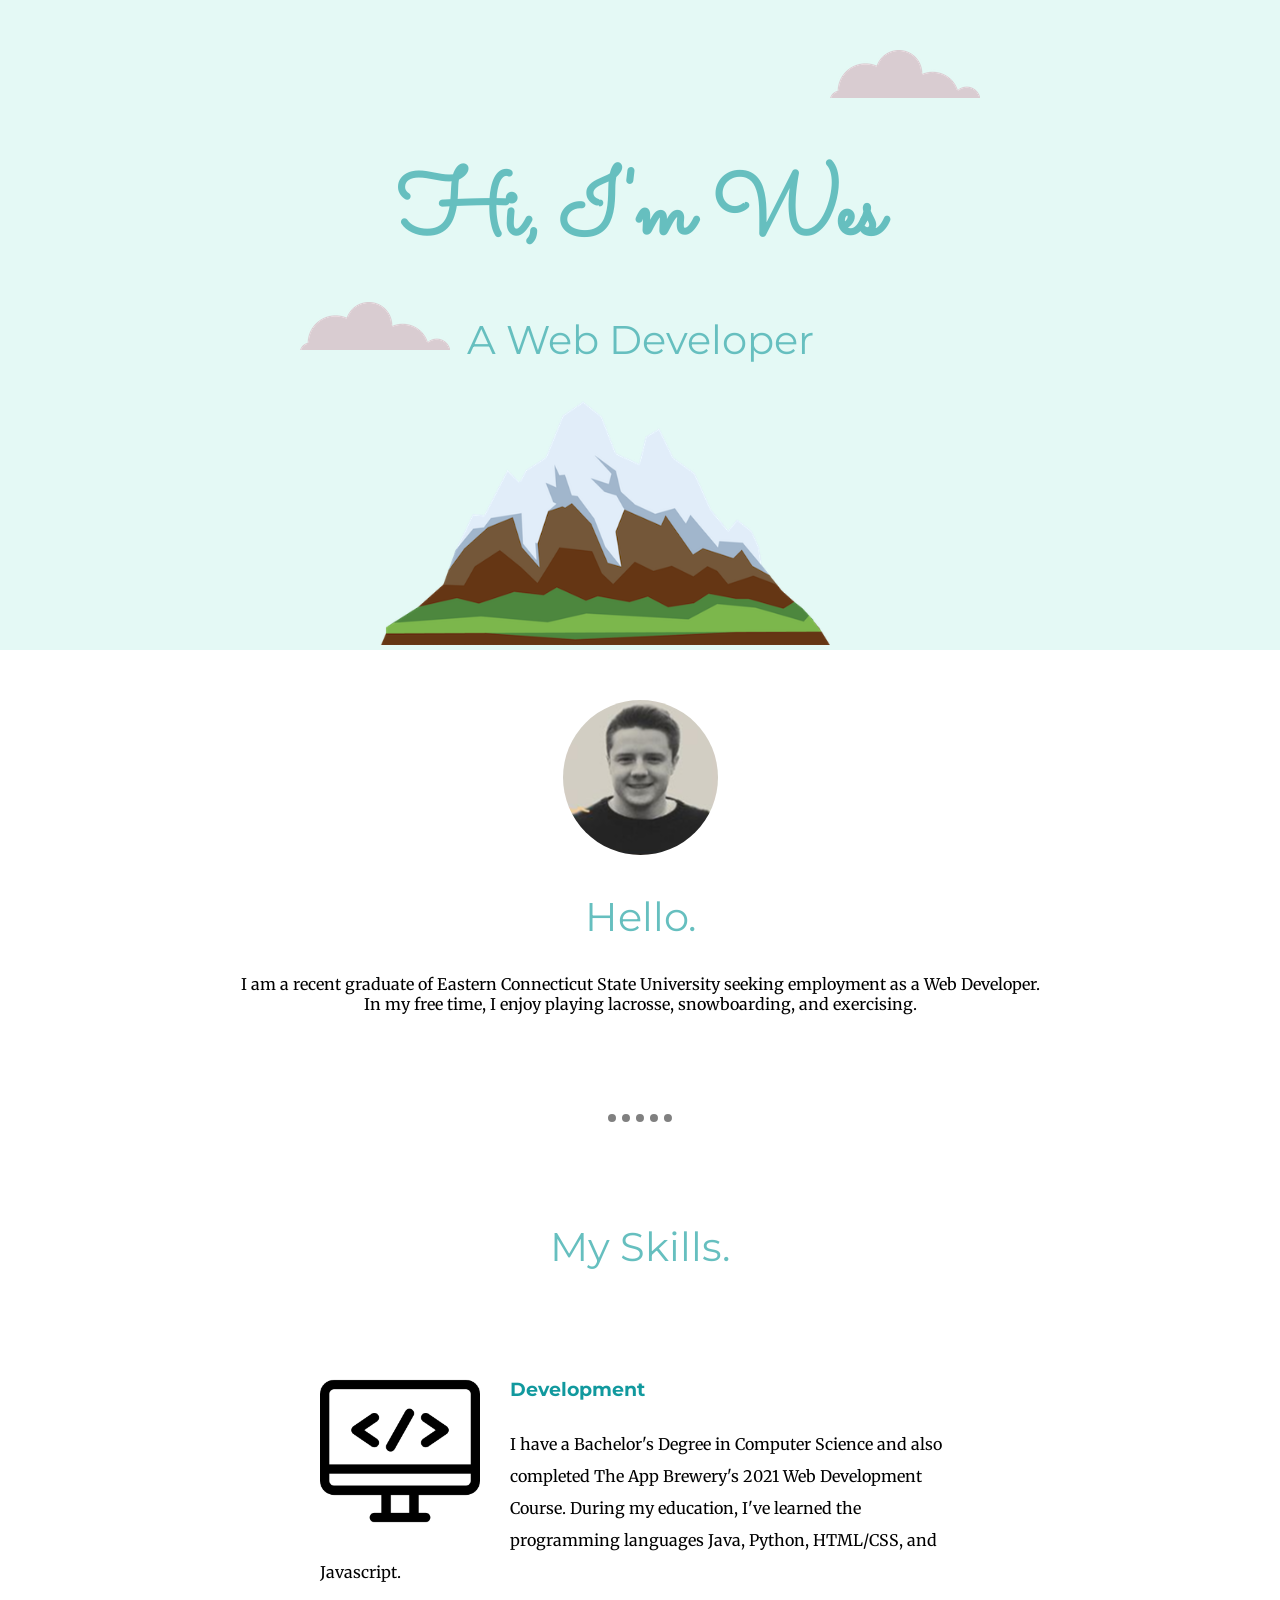
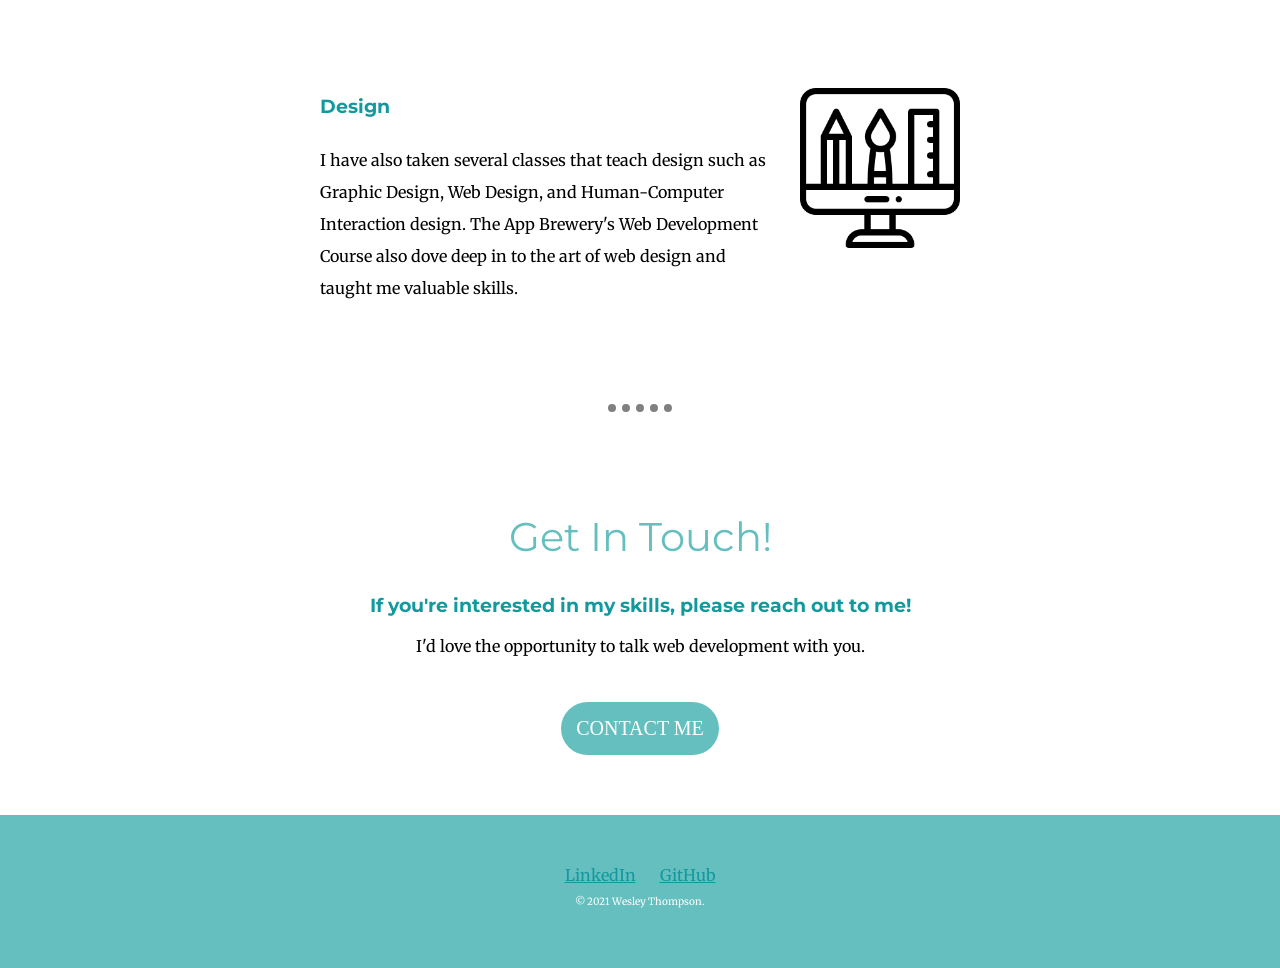
<file: index.html>
<!DOCTYPE html>
<html lang="en" dir="ltr">
  <head>
    <meta charset="utf-8">
    <title>Wes Thompson</title>
    <link rel="stylesheet" href="styles.css">
    <link rel="icon" href="favicon.ico">
    <link rel="preconnect" href="https://fonts.gstatic.com">
    <link href="https://fonts.googleapis.com/css2?family=Merriweather:wght@300&family=Montserrat:wght@300&family=Sacramento&display=swap" rel="stylesheet">


  </head>
  <body>

  <div class="top-container">
    <img src="Images/cloud.png" class="top-cloud" alt="cloud-img">
    <h1>Hi, I'm Wes</h1>
    <h2>A Web Developer</h2>
    <img src="Images/cloud.png" class="bottom-cloud" alt="cloud-img">
    <img src="Images/mountain.png" class="mountain" alt="mountain-img">
  </div>

  <div class="middle-container">
    <div class="profile">
      <img src="Images/wes.png" alt="Wes Thompson">
      <h2>Hello.</h2>
      <p>I am a recent graduate of Eastern Connecticut State University seeking employment as a Web Developer. <br />
        In my free time, I enjoy playing lacrosse, snowboarding, and exercising. </p>
    </div>
    <hr>
    <div class="skills">
      <h2>My Skills.</h2>
      <div class="skill-row">
        <img class="monitor" src="Images/monitor.png" alt="Monitor">
        <h3>Development</h3>
        <p>I have a Bachelor's Degree in Computer Science and also completed The App Brewery's 2021 Web Development Course.
           During my education, I've learned the programming languages Java, Python, HTML/CSS, and Javascript.
         </p>
      </div>
      <div class="skill-row">
        <img class="design" src="Images/design.png" alt="Design">
        <h3>Design</h3>
        <p>I have also taken several classes that teach design such as Graphic Design, Web Design, and Human-Computer Interaction design.
          The App Brewery's Web Development Course also dove deep in to the art of web design and taught me valuable skills.
        </p>
      </div>
    </div>
    <hr>
    <div class="contact-me">
      <h2>Get In Touch!</h2>
      <h3>If you're interested in my skills, please reach out to me!</h3>
      <p>I'd love the opportunity to talk web development with you.</p>
      <a class="contact-button" href="mailto:westhompson555@gmail.com">CONTACT ME</a>
    </div>
  </div>


  <div class="bottom-container">
    <a class="footer-link" href="https://www.linkedin.com/in/wesley-thompson-41b123199/">LinkedIn</a>
    <a class="footer-link" href="https://github.com/ThompsonWes">GitHub</a>
    <p class="footer">© 2021 Wesley Thompson.</p>
  </div>
</file>
<file: styles.css>
body {
  margin: 0;
  text-align: center;
  font-family: 'Merriweather', serif;
}

h1 {
  margin: 50px auto 0 auto;
  font-family: 'Sacramento', cursive;
  font-size: 90px;
  color: #66BFBF;
}

h2 {
  font-family: 'Montserrat', sans-serif;
  font-size: 2.5rem;
  color: #66BFBF;
  font-weight: normal;
}

h3 {
  font-family: 'Montserrat', sans-serif;
  color: #11999E;
}

a {
  color: #11999E;
  margin: auto;
  padding: 10px;
}

hr{
  border-style: none;
  border-top-style: dotted;
  width: 5%;
  border-color: gray;
  border-width: 8px;
  margin: 100px auto 100px auto;
}

/*Class Containers*/
.top-container {
  background-color: #E4F9F5;
  width: auto;
  height: 450px;
  margin: 0;
  padding: 100px;
  position: relative;
}

.middle-container {
  padding-top: 50px;
  padding-bottom: 50px;
}

.skill-row {
  line-height: 2;
  margin: 100px auto 100px auto;
  text-align: left;
  width: 50%;
}

.bottom-container {
  background-color: #66BFBF;
  padding: 50px;
  color: white;
}

.mountain {
  height: 300px;
  width: 450px;
  position: absolute;
  bottom: 5px;
  right: 450px;
  align-content: center;
}

.top-cloud {
  position: absolute;
  right: 300px;
  top: 50px;
}

.bottom-cloud {
  position: absolute;
  left: 300px;
  bottom: 300px;
}

.monitor {
  float: left;
  margin-right: 30px;
  width: 25%;
}

.design {
  float: right;
  margin-left: 30px;
  width: 25%;
}

.contact-button {
   -webkit-border-radius: 100px;
   -moz-border-radius: 100px;
   border-radius: 100px;
   color: #FFFFFF;
   font-family: Open Sans;
   font-size: 20px;
   font-weight: 100;
   padding: 15px;
   background-color: #66BFBF;
   border: solid #FFFFFF 0;
   text-decoration: none;
   display: inline-block;
   cursor: pointer;
   text-align: center;
   margin: 30px auto 10px auto;
}

.contact-button:hover {
   border: solid #337FED 1px;
   background: #66BFBF;
   background-image: -webkit-linear-gradient(top, #66BFBF, #3D94F6);
   background-image: -moz-linear-gradient(top, #66BFBF, #3D94F6);
   background-image: -ms-linear-gradient(top, #66BFBF, #3D94F6);
   background-image: -o-linear-gradient(top, #66BFBF, #3D94F6);
   background-image: -webkit-gradient(to bottom, #66BFBF, #3D94F6);
   -webkit-border-radius: 100px;
   -moz-border-radius: 100px;
   border-radius: 100px;
   text-decoration: none;
}

.footer {
  font-size: 10px;
}
</file>
